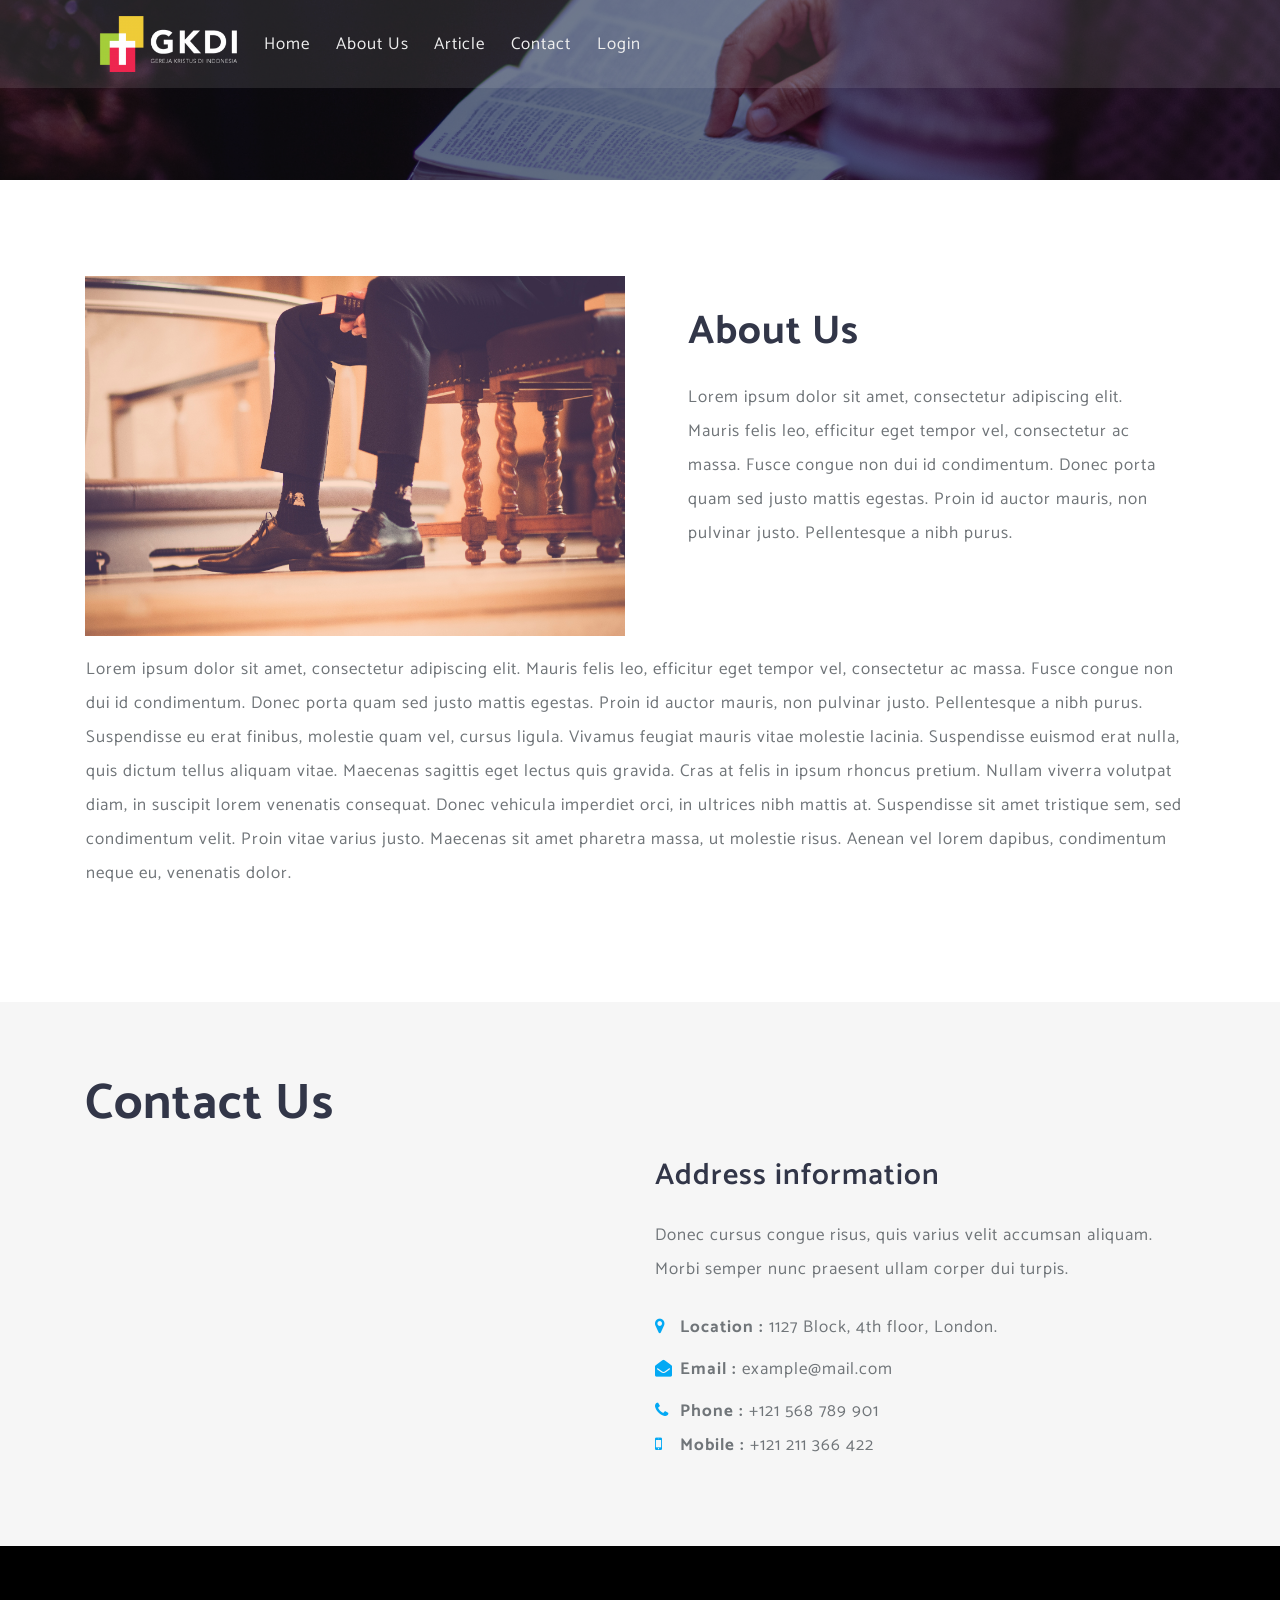
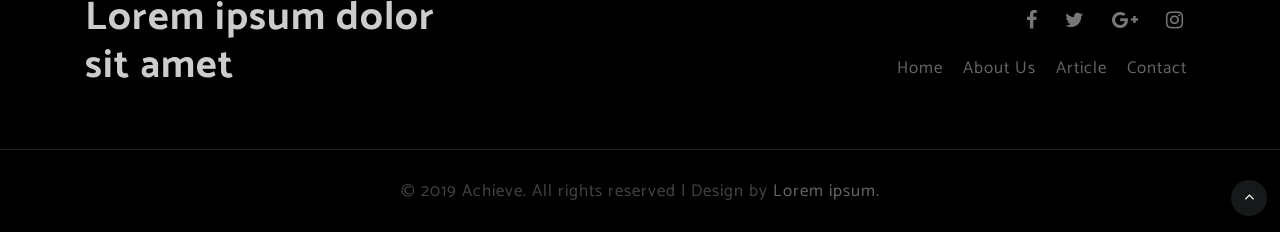
<file: about.html>
<!--
author: W3layouts
author URL: http://w3layouts.com
License: Creative Commons Attribution 3.0 Unported
License URL: http://creativecommons.org/licenses/by/3.0/
-->
<!DOCTYPE html>
<html lang="en">
<head>
<title>Achieve a Flat Bootstrap Responsive Web Template | Home :: w3layouts</title>
<meta name="viewport" content="width=device-width, initial-scale=1">
<meta charset="utf-8">
<meta name="keywords" content="Achieve Responsive web template, Bootstrap Web Templates, Flat Web Templates, Android Compatible web template, 
Smartphone Compatible web template, free webdesigns for Nokia, Samsung, LG, SonyEricsson, Motorola web design" />

    <script>
        addEventListener("load", function () {
            setTimeout(hideURLbar, 0);
        }, false);

        function hideURLbar() {
            window.scrollTo(0, 1);
        }
    </script>
	
	<!-- css files -->
    <link href="css/bootstrap.css" rel='stylesheet' type='text/css' /><!-- bootstrap css -->
    <link href="css/style.css" rel='stylesheet' type='text/css' /><!-- custom css -->
    <link href="css/font-awesome.min.css" rel="stylesheet"><!-- fontawesome css -->
	<!-- //css files -->
	
	<!-- google fonts -->
	<link href="//fonts.googleapis.com/css?family=Catamaran:100,200,300,400,500,600,700,800,900" rel="stylesheet">
	<!-- //google fonts -->
	
</head>
<body>

<!-- header -->
<header>
	<div class="container">
		<div class="header d-lg-flex">
			<div class="header-agile d-flex">
				<h1 class="mr-lg-0 mr-4">
					<a class="navbar-brand logo" href="index.html">
						<img src="images/gkdi.png">
					</a>
				</h1>
			</div>
			<div class="nav_w3ls mt-lg-3">
				<nav>
					<label for="drop" class="toggle mt-lg-0 mt-1"><span class="fa fa-bars" aria-hidden="true"></span></label>
					<input type="checkbox" id="drop" />
						<ul class="menu">
							<li class="active"><a href="index.html">Home</a></li>
							<li class=""><a href="#about">About Us</a></li>
							<li class=""><a href="article.html">Article</a></li>
							<li class=""><a href="#contact">Contact</a></li>
							<li class=""><a href="#login">Login</a></li>
						</ul>
				</nav>
			</div>
		</div>
	</div>
</header>
<!-- //header -->

<!-- banner -->
<section class="banner w3pvt-banner" id="home" style="min-height: 180px;">
</section>
<!-- //banner -->

<!-- about-->
<section class="wthree-row py-5" id="about">
	<div class="container py-lg-5">
		<div class="row about-main">
			<div class="col-lg-6 about-right">
				<img src="images/about.jpg" class="img-fluid" alt="" />
			</div>
			<div class="col-lg-6 about-text-grid text-left">
				<div class="title-desc">
					<h3 class="main-title-w3pvt text-capitalize">About Us</h3>
				</div>
				<p class="my-sm-4 mt-2 mb-4">Lorem ipsum dolor sit amet, consectetur adipiscing elit. Mauris felis leo, efficitur eget tempor vel, consectetur ac massa. Fusce congue non dui id condimentum. Donec porta quam sed justo mattis egestas. Proin id auctor mauris, non pulvinar justo. Pellentesque a nibh purus. </p><br>
			</div>
		</div>
		<div class="row about-main">
			<div class="text-left" style="padding: 1em 1em;">
				<p>Lorem ipsum dolor sit amet, consectetur adipiscing elit. Mauris felis leo, efficitur eget tempor vel, consectetur ac massa. Fusce congue non dui id condimentum. Donec porta quam sed justo mattis egestas. Proin id auctor mauris, non pulvinar justo. Pellentesque a nibh purus. Suspendisse eu erat finibus, molestie quam vel, cursus ligula. Vivamus feugiat mauris vitae molestie lacinia. Suspendisse euismod erat nulla, quis dictum tellus aliquam vitae. Maecenas sagittis eget lectus quis gravida. Cras at felis in ipsum rhoncus pretium. Nullam viverra volutpat diam, in suscipit lorem venenatis consequat. Donec vehicula imperdiet orci, in ultrices nibh mattis at. Suspendisse sit amet tristique sem, sed condimentum velit. Proin vitae varius justo. Maecenas sit amet pharetra massa, ut molestie risus. Aenean vel lorem dapibus, condimentum neque eu, venenatis dolor.</p>
			</div>
		</div>
	</div>
</section>
<!-- //about -->
<!-- contact -->
<section class="contact py-5" id="contact">
	<div class="container py-sm-4">
		<h3 class="heading mb-4">Contact Us</h3>
		<div class="row contact-top">
			<div class="col-lg col-md-6 contact-grid-wthree">
				<div class="contact_grid_right">
					<div class="contact_left_grid">
						<div class="con-left">
							<div class="mapouter"><div class="gmap_canvas"><iframe width="100%" height="316" id="gmap_canvas" src="https://maps.google.com/maps?q=kemenag%20palembang&t=&z=13&ie=UTF8&iwloc=&output=embed" frameborder="0" scrolling="no" marginheight="0" marginwidth="0"></iframe><a href="https://www.embedgooglemap.net/blog/nordvpn-coupon-code/"></a></div><style>.mapouter{position:relative;text-align:right;height:316px;width:100%;}.gmap_canvas {overflow:hidden;background:none!important;height:316px;width:100%;}</style></div>
						</div>
					</div>
				</div>
			</div>
			<div class="col-lg-6 col-md-6 contact-grid-wthree foot-top mt-md-0 mt-5">
				<h3 class="contact-title mb-sm-4 mb-2">Address information</h3>
				<div class="contact-info">
					<p class="mb-4">Donec cursus congue risus, quis varius velit accumsan aliquam. Morbi semper nunc praesent ullam corper dui turpis.</p>
					<div class="contact-style-w3ls">
						<p><span class="fa fa-map-marker"></span><strong>Location :</strong> 1127 Block, 4th floor, London.</p>
					</div>
					<div class="contact-style-w3ls my-2">
						<p><span class="fa fa-envelope-open"></span><strong>Email :</strong> <a href="mailto:example@mail.com">example@mail.com</a></p>
					</div>
					<div class="contact-style-w3ls">
						<p><span class="fa fa-phone"></span><strong>Phone :</strong> +121 568 789 901</p>
						<p><span class="fa fa-mobile"></span><strong>Mobile :</strong> +121 211 366 422</p>
					</div>
				</div>
			</div>
		</div>
	</div>
</section>
<!-- //contact -->

<!-- footer -->
<footer class="footerv4-w3ls py-sm-5 py-4">
	<div class="footerv4-top">
		<div class="container">
			<div class="row">
				<div class="col-md-4 footer-left">
					<h3>Lorem ipsum dolor sit amet</h3>
				</div>
				<!-- footer nav links -->
				<div class="col-md-8 footer-nav-wthree my-md-3 mt-3">
					<ul class="social-icons list-unstyled">
						<li>
							<a href="#">
								<span class="fa fa-facebook"></span>
							</a>
						</li>
						<li>
							<a href="#">
								<span class="fa fa-twitter"></span>
							</a>
						</li>
						<li>
							<a href="#">
								<span class="fa fa-google-plus"></span>
							</a>
						</li>
						<li>
							<a href="#">
								<span class="fa fa-instagram"></span>
							</a>
						</li>
					</ul>
					<ul class="footer-link mt-3">
						<li>
							<a href="index.html">Home</a>
						</li>
						<li>
							<a href="#about">About Us</a>
						</li>
						<li>
							<a href="article.html">Article</a>
						</li>
						<li>
							<a href="#contact">Contact</a>
						</li>
					</ul>
				</div>
				<!-- //footer nav links -->
			</div>
		</div>
	</div>
</footer>
<!-- //footer -->

<!-- copyright -->
<div class="copy-right text-center">
	<p>© 2019 Achieve. All rights reserved | Design by
		<a href="#"> Lorem ipsum.</a>
	</p>
</div>
<!-- //copyright -->

<!-- move top -->
<div class="move-top text-right">
	<a href="#home" class="move-top"> 
		<span class="fa fa-angle-up  mb-3" aria-hidden="true"></span>
	</a>
</div>
<!-- move top -->

</body>
</html>
</file>
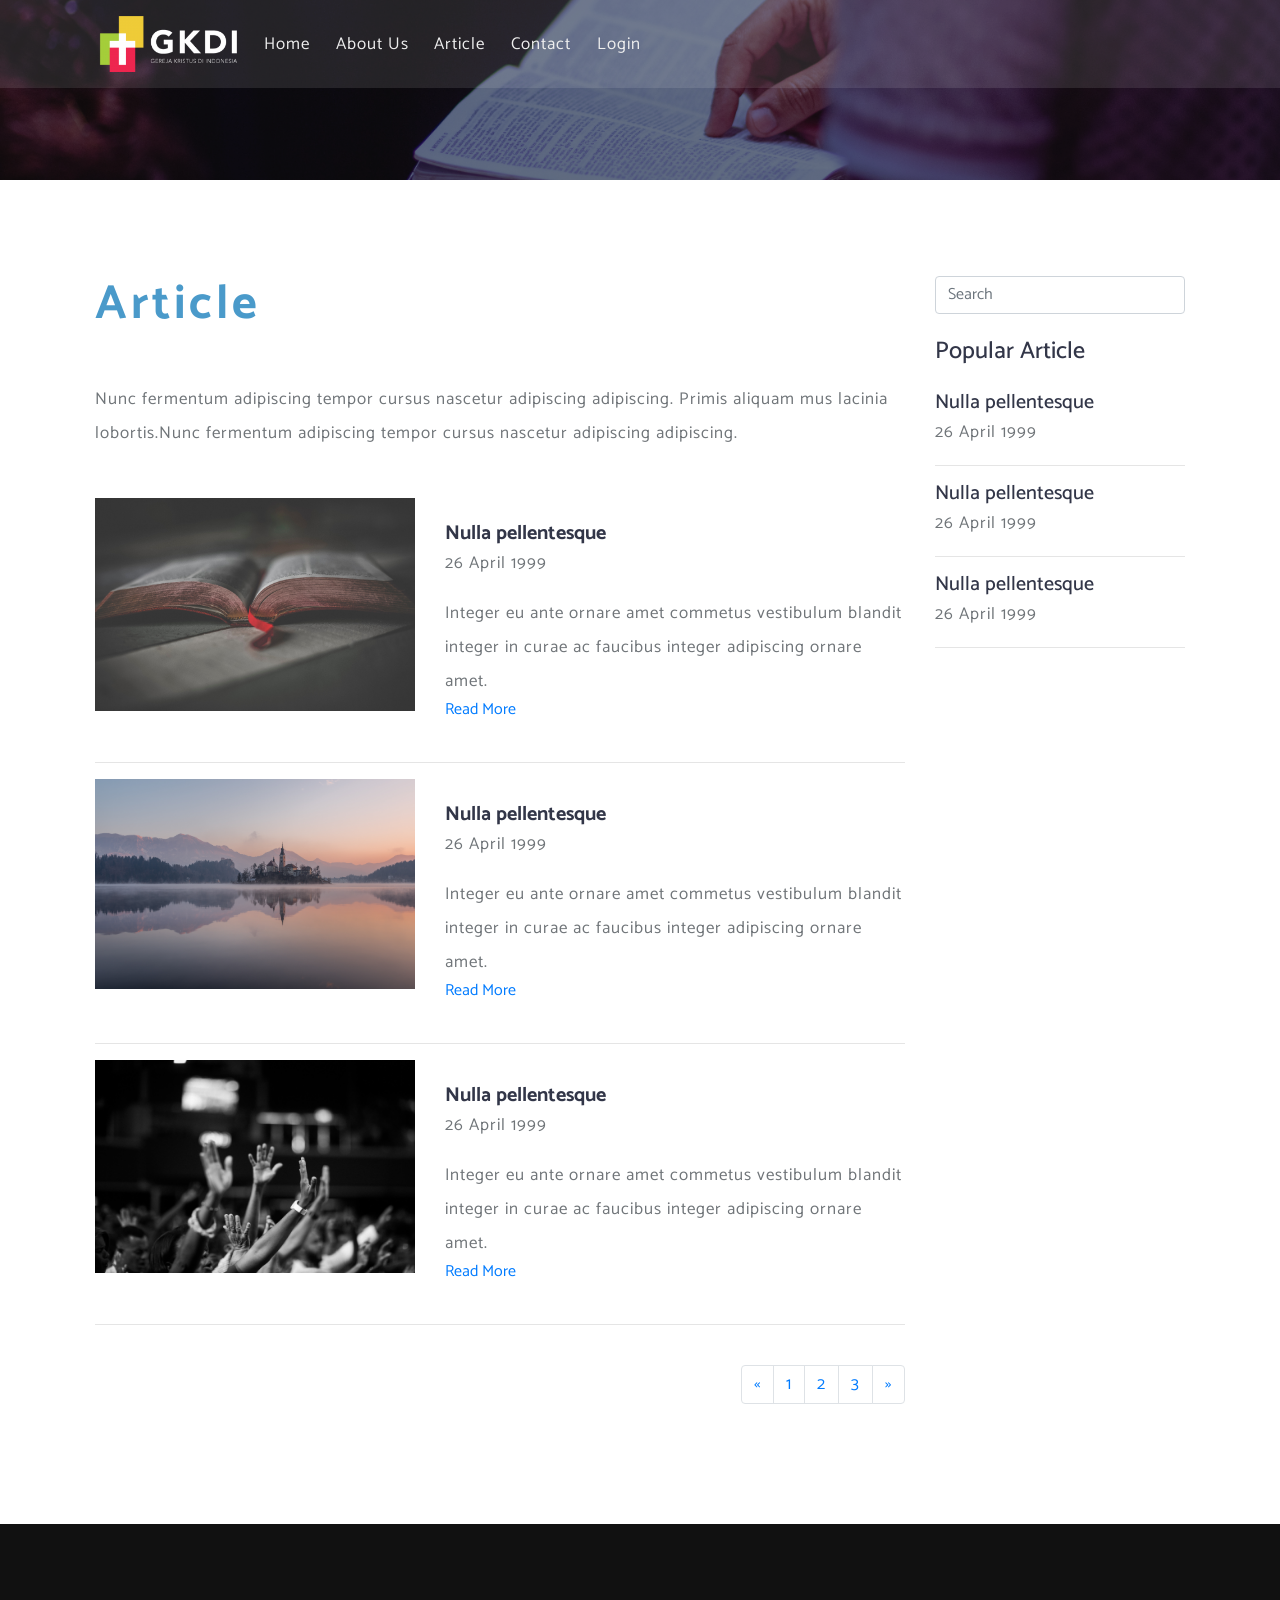
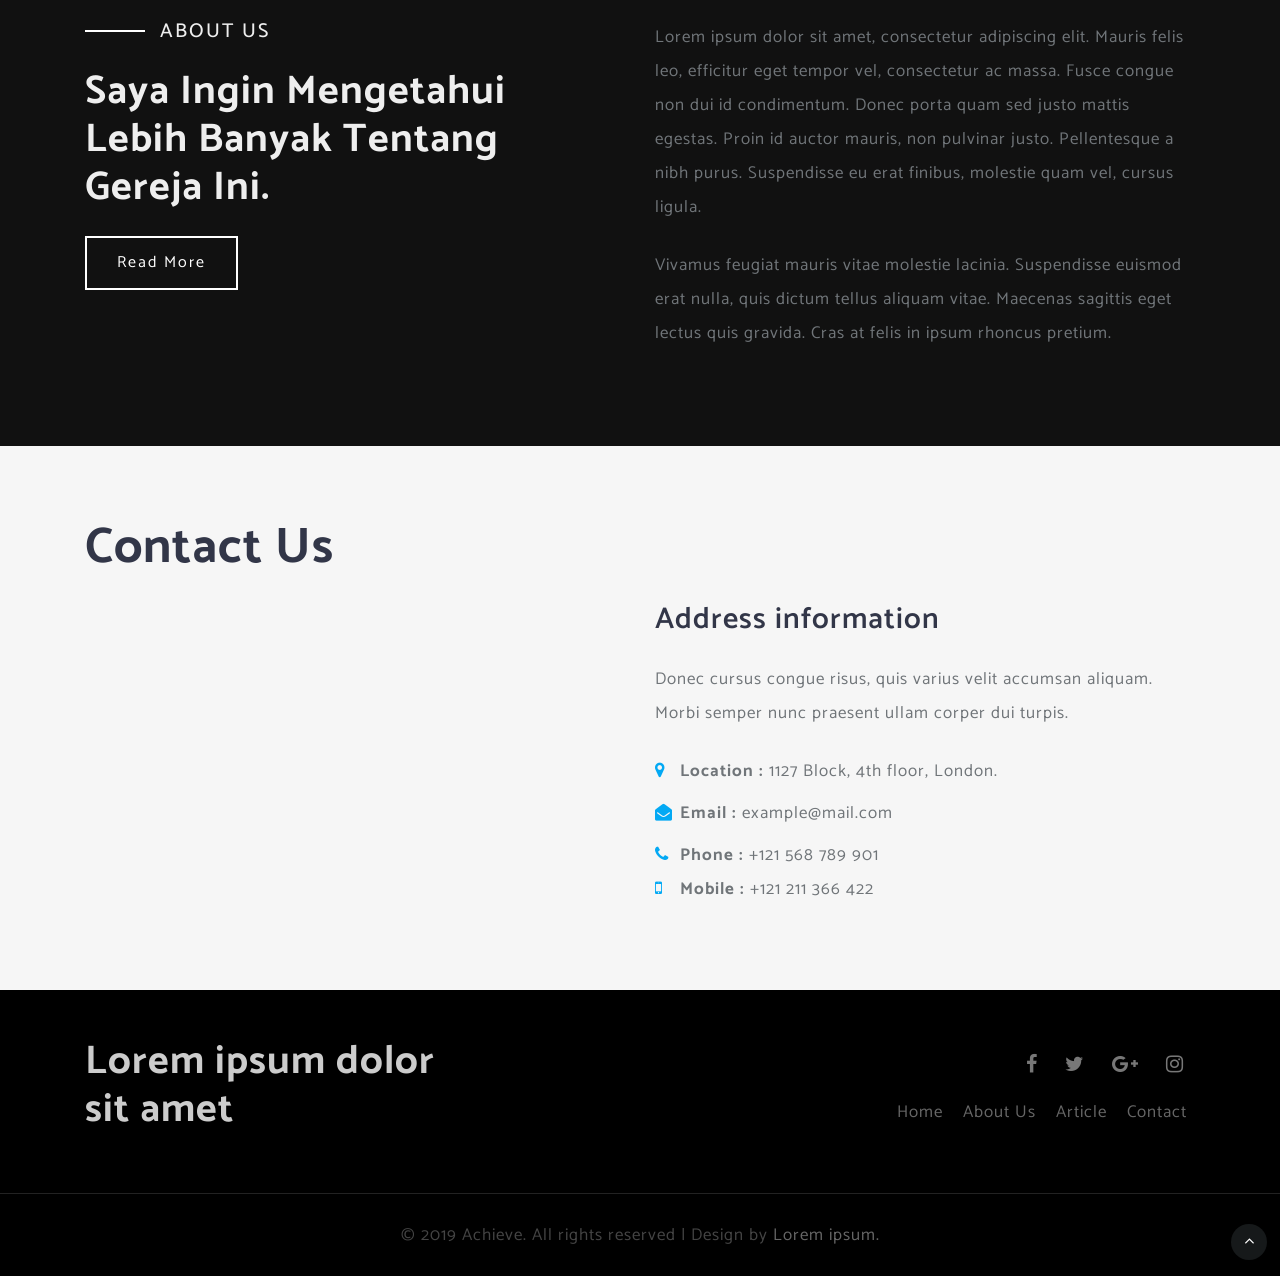
<file: article.html>
<!--
author: W3layouts
author URL: http://w3layouts.com
License: Creative Commons Attribution 3.0 Unported
License URL: http://creativecommons.org/licenses/by/3.0/
-->
<!DOCTYPE html>
<html lang="en">
<head>
<title>Achieve a Flat Bootstrap Responsive Web Template | Home :: w3layouts</title>
<meta name="viewport" content="width=device-width, initial-scale=1">
<meta charset="utf-8">
<meta name="keywords" content="Achieve Responsive web template, Bootstrap Web Templates, Flat Web Templates, Android Compatible web template, 
Smartphone Compatible web template, free webdesigns for Nokia, Samsung, LG, SonyEricsson, Motorola web design" />

    <script>
        addEventListener("load", function () {
            setTimeout(hideURLbar, 0);
        }, false);

        function hideURLbar() {
            window.scrollTo(0, 1);
        }
    </script>
	
	<!-- css files -->
    <link href="css/bootstrap.css" rel='stylesheet' type='text/css' /><!-- bootstrap css -->
    <link href="css/style.css" rel='stylesheet' type='text/css' /><!-- custom css -->
    <link href="css/articlepage.css" rel='stylesheet' type='text/css' /><!-- custom css -->
    <link href="css/font-awesome.min.css" rel="stylesheet"><!-- fontawesome css -->
	<!-- //css files -->
	
	<!-- google fonts -->
	<link href="//fonts.googleapis.com/css?family=Catamaran:100,200,300,400,500,600,700,800,900" rel="stylesheet">
	<!-- //google fonts -->
	
</head>
<body>

<!-- header -->
<header>
	<div class="container">
		<div class="header d-lg-flex">
			<div class="header-agile d-flex">
				<h1 class="mr-lg-0 mr-4">
					<a class="navbar-brand logo" href="index.html">
						<img src="images/gkdi.png">
					</a>
				</h1>
			</div>
			<div class="nav_w3ls mt-lg-3">
				<nav>
					<label for="drop" class="toggle mt-lg-0 mt-1"><span class="fa fa-bars" aria-hidden="true"></span></label>
					<input type="checkbox" id="drop" />
						<ul class="menu">
							<li class="active"><a href="index.html">Home</a></li>
							<li class=""><a href="about.html">About Us</a></li>
							<li class=""><a href="#article">Article</a></li>
							<li class=""><a href="#contact">Contact</a></li>
							<li class=""><a href="#login">Login</a></li>
						</ul>
				</nav>
			</div>
		</div>
	</div>
</header>
<!-- //header -->

<!-- banner -->
<section class="banner w3pvt-banner" id="home" style="min-height: 180px;">
</section>
<!-- //banner -->

<!-- about-->
<section class="wthree-row py-5 slide-wrapper" id="article">
	<div class="container py-lg-5">
		<div class="row about-main">
				<div class="col-sm-9">
					<h2 class="w3_head mb-4">Article</h2>
					<p class="iner mt-md-5 text-left"> Nunc fermentum adipiscing tempor cursus nascetur adipiscing adipiscing. Primis aliquam mus lacinia lobortis.Nunc fermentum adipiscing tempor cursus nascetur adipiscing adipiscing. </p>
							<div class="row news-grids-left mt-5">
								<div class="col-lg-5">
									<img src="images/g1.jpg" alt="news image" class="img-fluid">
								</div>
								<div class="col-lg-7">
									<br>
									<h5 style="font-weight: bold;">Nulla pellentesque</h5>
									<p>26 April 1999</p>
									<p class="mt-3">Integer eu ante ornare amet commetus vestibulum blandit integer in curae ac faucibus integer adipiscing ornare amet.</p>
									<a href="articlepage.html">Read More</a>
								</div>
							</div>
							<br><hr>
							<div class="row news-grids-middle">
								<div class="col-lg-5">
									<img src="images/g2.jpg" alt="news image" class="img-fluid">
								</div>
								<div class="col-lg-7">
									<br>
									<h5 style="font-weight: bold;">Nulla pellentesque</h5>
									<p>26 April 1999</p>
									<p class="mt-3">Integer eu ante ornare amet commetus vestibulum blandit integer in curae ac faucibus integer adipiscing ornare amet.</p>
									<a href="articlepage.html">Read More</a>
								</div>
							</div>
							<br><hr>
							<div class="row news-grids-right">
								<div class="col-lg-5">
									<img src="images/g3.jpg" alt="news image" class="img-fluid">
								</div>
								<div class="col-lg-7">
									<br>
									<h5 style="font-weight: bold;">Nulla pellentesque</h5>
									<p>26 April 1999</p>
									<p class="mt-3">Integer eu ante ornare amet commetus vestibulum blandit integer in curae ac faucibus integer adipiscing ornare amet.</p>
									<a href="articlepage.html">Read More</a>
								</div>
							</div>	
							<br><hr>
					<!-- //news -->
					<br>
					<nav>
						<ul class="pagination">
						    <li class="page-item">
						      <a class="page-link" href="#" aria-label="Previous">
						        <span aria-hidden="true">&laquo;</span>
						        <span class="sr-only">Previous</span>
						      </a>
						    </li>
						    <li class="page-item"><a class="page-link" href="#">1</a></li>
						    <li class="page-item"><a class="page-link" href="#">2</a></li>
						    <li class="page-item"><a class="page-link" href="#">3</a></li>
						    <li class="page-item">
						      <a class="page-link" href="#" aria-label="Next">
						        <span aria-hidden="true">&raquo;</span>
						        <span class="sr-only">Next</span>
						      </a>
						    </li>
					  	</ul>
					</nav>
					<br>
				</div>
				<div class="col-sm-3">
						<div class="active-cyan-4 mb-4">
						  <input class="form-control" type="text" placeholder="Search" aria-label="Search">
						</div>
						<h4 class="w3_head mb-4 text-left">Popular Article</h4>
						<div>
							<div >
								<div>
									<a href="articlepage.html">
									<h5>Nulla pellentesque</h5>
									<p>26 April 1999</p>
									<hr>
									</a>
								</div>
								<div>
									<a href="articlepage.html">
									<h5>Nulla pellentesque</h5>
									<p>26 April 1999</p>
									<hr>
									</a>
								</div>
								<div>
									<a href="articlepage.html">
									<h5>Nulla pellentesque</h5>
									<p>26 April 1999</p>
									<hr>
									</a>
								</div>
							</div>
						</div>
					<!-- //news -->
				</div>
		</div>
	</div>
</section>
<!-- //about -->

<!-- about-->
<section class="section-middle py-5" id="bottom">
	<div class="container py-lg-5">
		<div class="row about-main">
			<div class="col-lg-6 about-text-grid1 text-left">
				<div class="title-desc">
					<h4><span></span>About Us</h4>
					<h3 class="main-title-w3pvt text-capitalize my-4"> Saya ingin mengetahui lebih banyak tentang gereja ini.</h3>
				</div>
				<a href="about.html">Read More</a>
			</div>
			<div class="col-lg-6 about-right mt-lg-0 mt-4">
				<p class="">Lorem ipsum dolor sit amet, consectetur adipiscing elit. Mauris felis leo, efficitur eget tempor vel, consectetur ac massa. Fusce congue non dui id condimentum. Donec porta quam sed justo mattis egestas. Proin id auctor mauris, non pulvinar justo. Pellentesque a nibh purus. Suspendisse eu erat finibus, molestie quam vel, cursus ligula.</p>
				<p class="mt-4">Vivamus feugiat mauris vitae molestie lacinia. Suspendisse euismod erat nulla, quis dictum tellus aliquam vitae. Maecenas sagittis eget lectus quis gravida. Cras at felis in ipsum rhoncus pretium. </p>
			</div>
		</div>
	</div>
</section>
<!-- //about -->
<!-- contact -->
<section class="contact py-5" id="contact">
	<div class="container py-sm-4">
		<h3 class="heading mb-4">Contact Us</h3>
		<div class="row contact-top">
			<div class="col-lg col-md-6 contact-grid-wthree">
				<div class="contact_grid_right">
					<div class="contact_left_grid">
						<div class="con-left">
							<div class="mapouter"><div class="gmap_canvas"><iframe width="100%" height="316" id="gmap_canvas" src="https://maps.google.com/maps?q=kemenag%20palembang&t=&z=13&ie=UTF8&iwloc=&output=embed" frameborder="0" scrolling="no" marginheight="0" marginwidth="0"></iframe><a href="https://www.embedgooglemap.net/blog/nordvpn-coupon-code/"></a></div><style>.mapouter{position:relative;text-align:right;height:316px;width:100%;}.gmap_canvas {overflow:hidden;background:none!important;height:316px;width:100%;}</style></div>
						</div>
					</div>
				</div>
			</div>
			<div class="col-lg-6 col-md-6 contact-grid-wthree foot-top mt-md-0 mt-5">
				<h3 class="contact-title mb-sm-4 mb-2">Address information</h3>
				<div class="contact-info">
					<p class="mb-4">Donec cursus congue risus, quis varius velit accumsan aliquam. Morbi semper nunc praesent ullam corper dui turpis.</p>
					<div class="contact-style-w3ls">
						<p><span class="fa fa-map-marker"></span><strong>Location :</strong> 1127 Block, 4th floor, London.</p>
					</div>
					<div class="contact-style-w3ls my-2">
						<p><span class="fa fa-envelope-open"></span><strong>Email :</strong> <a href="mailto:example@mail.com">example@mail.com</a></p>
					</div>
					<div class="contact-style-w3ls">
						<p><span class="fa fa-phone"></span><strong>Phone :</strong> +121 568 789 901</p>
						<p><span class="fa fa-mobile"></span><strong>Mobile :</strong> +121 211 366 422</p>
					</div>
				</div>
			</div>
		</div>
	</div>
</section>
<!-- //contact -->

<!-- footer -->
<footer class="footerv4-w3ls py-sm-5 py-4">
	<div class="footerv4-top">
		<div class="container">
			<div class="row">
				<div class="col-md-4 footer-left">
					<h3>Lorem ipsum dolor sit amet</h3>
				</div>
				<!-- footer nav links -->
				<div class="col-md-8 footer-nav-wthree my-md-3 mt-3">
					<ul class="social-icons list-unstyled">
						<li>
							<a href="#">
								<span class="fa fa-facebook"></span>
							</a>
						</li>
						<li>
							<a href="#">
								<span class="fa fa-twitter"></span>
							</a>
						</li>
						<li>
							<a href="#">
								<span class="fa fa-google-plus"></span>
							</a>
						</li>
						<li>
							<a href="#">
								<span class="fa fa-instagram"></span>
							</a>
						</li>
					</ul>
					<ul class="footer-link mt-3">
						<li>
							<a href="index.html">Home</a>
						</li>
						<li>
							<a href="about.html">About Us</a>
						</li>
						<li>
							<a href="#article">Article</a>
						</li>
						<li>
							<a href="#contact">Contact</a>
						</li>
					</ul>
				</div>
				<!-- //footer nav links -->
			</div>
		</div>
	</div>
</footer>
<!-- //footer -->

<!-- copyright -->
<div class="copy-right text-center">
	<p>© 2019 Achieve. All rights reserved | Design by
		<a href="#"> Lorem ipsum.</a>
	</p>
</div>
<!-- //copyright -->

<!-- move top -->
<div class="move-top text-right">
	<a href="#home" class="move-top"> 
		<span class="fa fa-angle-up  mb-3" aria-hidden="true"></span>
	</a>
</div>
<!-- move top -->

</body>
</html>
</file>
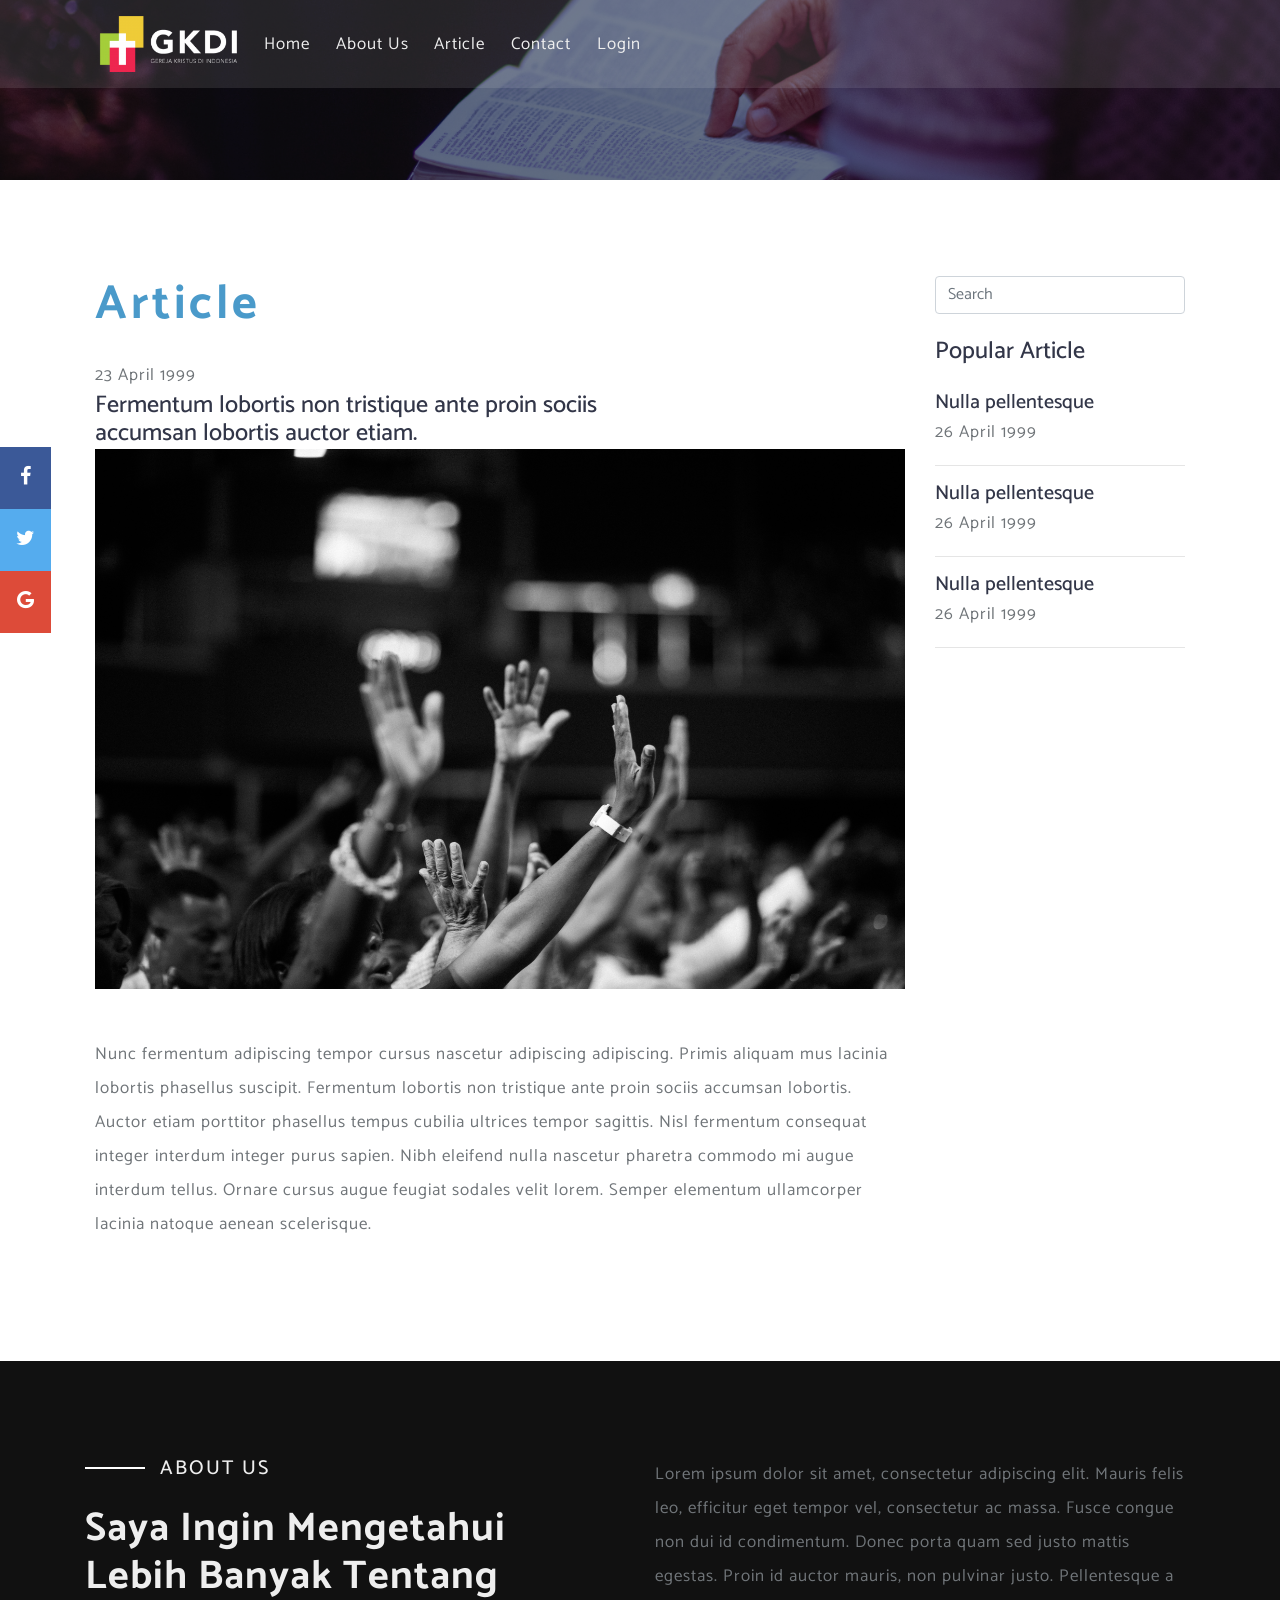
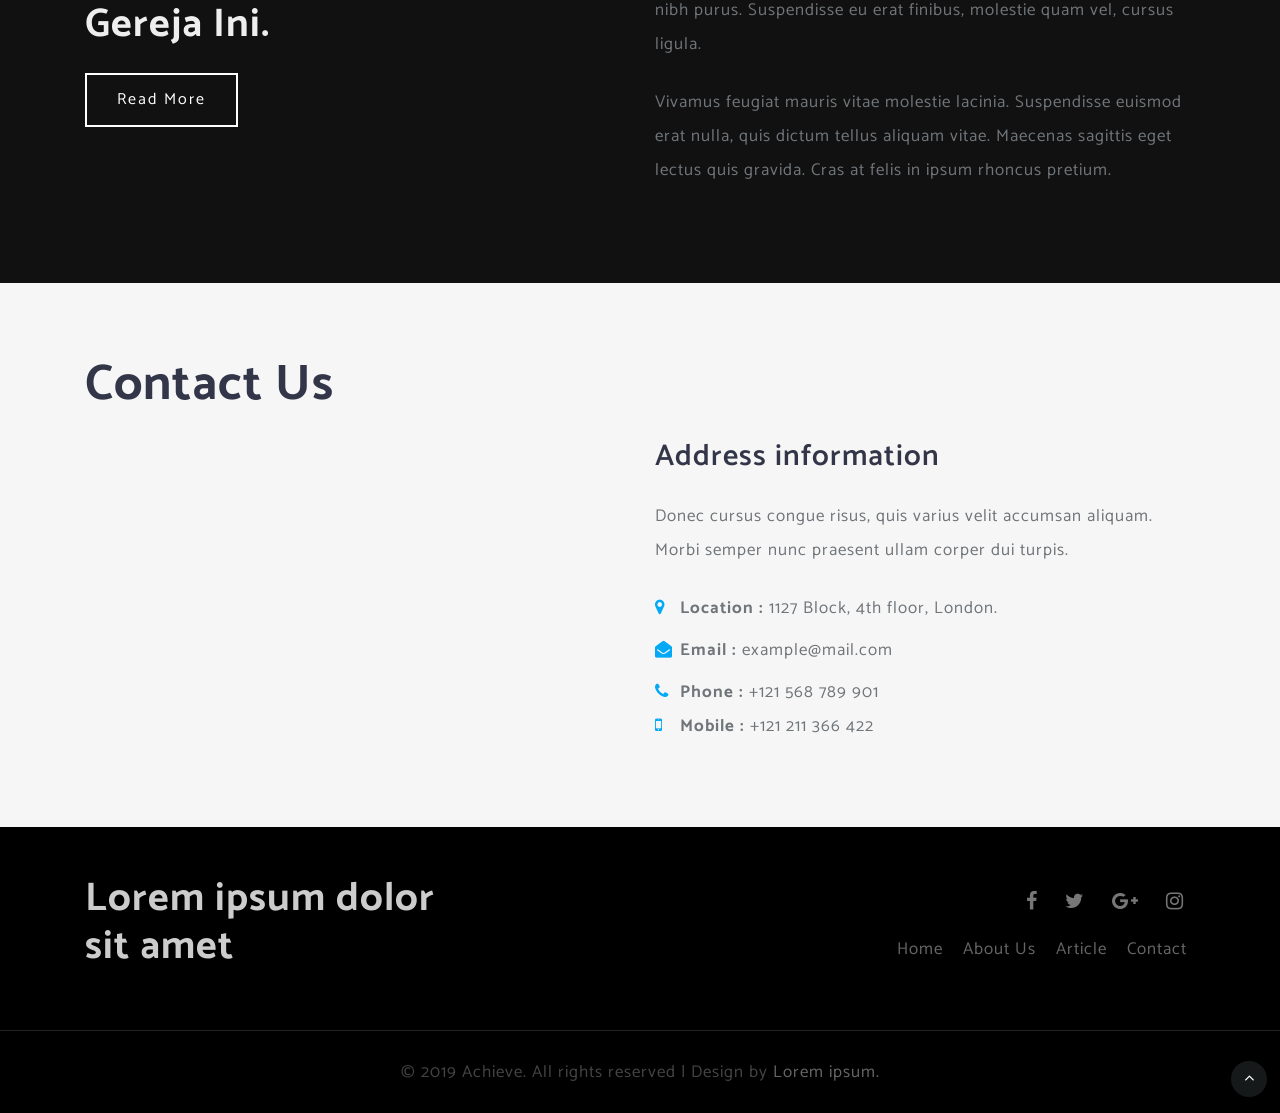
<file: articlepage.html>
<!--
author: W3layouts
author URL: http://w3layouts.com
License: Creative Commons Attribution 3.0 Unported
License URL: http://creativecommons.org/licenses/by/3.0/
-->
<!DOCTYPE html>
<html lang="en">
<head>
<title>Achieve a Flat Bootstrap Responsive Web Template | Home :: w3layouts</title>
<meta name="viewport" content="width=device-width, initial-scale=1">
<meta charset="utf-8">
<meta name="keywords" content="Achieve Responsive web template, Bootstrap Web Templates, Flat Web Templates, Android Compatible web template, 
Smartphone Compatible web template, free webdesigns for Nokia, Samsung, LG, SonyEricsson, Motorola web design" />

    <script>
        addEventListener("load", function () {
            setTimeout(hideURLbar, 0);
        }, false);

        function hideURLbar() {
            window.scrollTo(0, 1);
        }
    </script>
	
	<!-- css files -->
    <link href="css/bootstrap.css" rel='stylesheet' type='text/css' /><!-- bootstrap css -->
    <link href="css/style.css" rel='stylesheet' type='text/css' /><!-- custom css -->
    <link href="css/articlepage.css" rel='stylesheet' type='text/css' /><!-- custom css -->
    <link href="css/font-awesome.min.css" rel="stylesheet"><!-- fontawesome css -->
	<!-- //css files -->
	
	<!-- google fonts -->
	<link href="//fonts.googleapis.com/css?family=Catamaran:100,200,300,400,500,600,700,800,900" rel="stylesheet">
	<!-- //google fonts -->
	
</head>
<body>

<!-- header -->
<header>
	<div class="container">
		<div class="header d-lg-flex">
			<div class="header-agile d-flex">
				<h1 class="mr-lg-0 mr-4">
					<a class="navbar-brand logo" href="index.html">
						<img src="images/gkdi.png">
					</a>
				</h1>
			</div>
			<div class="nav_w3ls mt-lg-3">
				<nav>
					<label for="drop" class="toggle mt-lg-0 mt-1"><span class="fa fa-bars" aria-hidden="true"></span></label>
					<input type="checkbox" id="drop" />
						<ul class="menu">
							<li class="active"><a href="index.html">Home</a></li>
							<li class=""><a href="about.html">About Us</a></li>
							<li class=""><a href="article.html">Article</a></li>
							<li class=""><a href="#contact">Contact</a></li>
							<li class=""><a href="#login">Login</a></li>
						</ul>
				</nav>
			</div>
		</div>
	</div>
</header>
<!-- //header -->
<div class="icon-bar">
	<a href="#" class="facebook"><i class="fa fa-facebook"></i></a> 
	<a href="#" class="twitter"><i class="fa fa-twitter"></i></a> 
	<a href="#" class="google"><i class="fa fa-google"></i></a> 
</div>
<!-- banner -->
<section class="banner w3pvt-banner" id="home" style="min-height: 180px;">
</section>
<!-- //banner -->
<!-- about-->
<section class="wthree-row py-5 slide-wrapper" id="article">
	<div class="container py-lg-5">
		<div class="row about-main">
				<div class="col-sm-9">
						<h2 class="w3_head mb-4">Article</h2>
						<p>23 April 1999</p>
						<h4 class="main_hd"> Fermentum lobortis non tristique ante proin sociis <br>accumsan lobortis auctor etiam.</h4>
						<img src="images/g3.jpg" alt="news image" class="img-fluid">
						<p class="iner mt-md-5"> Nunc fermentum adipiscing tempor cursus nascetur adipiscing adipiscing. Primis aliquam mus lacinia lobortis phasellus suscipit. Fermentum lobortis non tristique ante proin sociis accumsan lobortis. Auctor etiam porttitor phasellus tempus cubilia ultrices tempor sagittis. Nisl fermentum consequat integer interdum integer purus sapien. Nibh eleifend nulla nascetur pharetra commodo mi augue interdum tellus. Ornare cursus augue feugiat sodales velit lorem. Semper elementum ullamcorper lacinia natoque aenean scelerisque.</p>
						<br>
					</div>
					<div class="col-sm-3">
						<div class="active-cyan-4 mb-4">
						  <input class="form-control" type="text" placeholder="Search" aria-label="Search">
						</div>
						<h4 class="w3_head mb-4 text-left">Popular Article</h4>
						<div>
							<div >
								<div>
									<a href="articlepage.html">
									<h5>Nulla pellentesque</h5>
									<p>26 April 1999</p>
									<hr>
									</a>
								</div>
								<div>
									<a href="articlepage.html">
									<h5>Nulla pellentesque</h5>
									<p>26 April 1999</p>
									<hr>
									</a>
								</div>
								<div>
									<a href="articlepage.html">
									<h5>Nulla pellentesque</h5>
									<p>26 April 1999</p>
									<hr>
									</a>
								</div>
							</div>
						</div>
					<!-- //news -->
				</div>
		</div>
	</div>
</section>
<!-- //about -->

<!-- about-->
<section class="section-middle py-5" id="bottom">
	<div class="container py-lg-5">
		<div class="row about-main">
			<div class="col-lg-6 about-text-grid1 text-left">
				<div class="title-desc">
					<h4><span></span>About Us</h4>
					<h3 class="main-title-w3pvt text-capitalize my-4"> Saya ingin mengetahui lebih banyak tentang gereja ini.</h3>
				</div>
				<a href="about.html">Read More</a>
			</div>
			<div class="col-lg-6 about-right mt-lg-0 mt-4">
				<p class="">Lorem ipsum dolor sit amet, consectetur adipiscing elit. Mauris felis leo, efficitur eget tempor vel, consectetur ac massa. Fusce congue non dui id condimentum. Donec porta quam sed justo mattis egestas. Proin id auctor mauris, non pulvinar justo. Pellentesque a nibh purus. Suspendisse eu erat finibus, molestie quam vel, cursus ligula.</p>
				<p class="mt-4">Vivamus feugiat mauris vitae molestie lacinia. Suspendisse euismod erat nulla, quis dictum tellus aliquam vitae. Maecenas sagittis eget lectus quis gravida. Cras at felis in ipsum rhoncus pretium. </p>
			</div>
		</div>
	</div>
</section>
<!-- //about -->
<!-- contact -->
<section class="contact py-5" id="contact">
	<div class="container py-sm-4">
		<h3 class="heading mb-4">Contact Us</h3>
		<div class="row contact-top">
			<div class="col-lg col-md-6 contact-grid-wthree">
				<div class="contact_grid_right">
					<div class="contact_left_grid">
						<div class="con-left">
							<div class="mapouter"><div class="gmap_canvas"><iframe width="100%" height="316" id="gmap_canvas" src="https://maps.google.com/maps?q=kemenag%20palembang&t=&z=13&ie=UTF8&iwloc=&output=embed" frameborder="0" scrolling="no" marginheight="0" marginwidth="0"></iframe><a href="https://www.embedgooglemap.net/blog/nordvpn-coupon-code/"></a></div><style>.mapouter{position:relative;text-align:right;height:316px;width:100%;}.gmap_canvas {overflow:hidden;background:none!important;height:316px;width:100%;}</style></div>
						</div>
					</div>
				</div>
			</div>
			<div class="col-lg-6 col-md-6 contact-grid-wthree foot-top mt-md-0 mt-5">
				<h3 class="contact-title mb-sm-4 mb-2">Address information</h3>
				<div class="contact-info">
					<p class="mb-4">Donec cursus congue risus, quis varius velit accumsan aliquam. Morbi semper nunc praesent ullam corper dui turpis.</p>
					<div class="contact-style-w3ls">
						<p><span class="fa fa-map-marker"></span><strong>Location :</strong> 1127 Block, 4th floor, London.</p>
					</div>
					<div class="contact-style-w3ls my-2">
						<p><span class="fa fa-envelope-open"></span><strong>Email :</strong> <a href="mailto:example@mail.com">example@mail.com</a></p>
					</div>
					<div class="contact-style-w3ls">
						<p><span class="fa fa-phone"></span><strong>Phone :</strong> +121 568 789 901</p>
						<p><span class="fa fa-mobile"></span><strong>Mobile :</strong> +121 211 366 422</p>
					</div>
				</div>
			</div>
		</div>
	</div>
</section>
<!-- //contact -->

<!-- footer -->
<footer class="footerv4-w3ls py-sm-5 py-4">
	<div class="footerv4-top">
		<div class="container">
			<div class="row">
				<div class="col-md-4 footer-left">
					<h3>Lorem ipsum dolor sit amet</h3>
				</div>
				<!-- footer nav links -->
				<div class="col-md-8 footer-nav-wthree my-md-3 mt-3">
					<ul class="social-icons list-unstyled">
						<li>
							<a href="#">
								<span class="fa fa-facebook"></span>
							</a>
						</li>
						<li>
							<a href="#">
								<span class="fa fa-twitter"></span>
							</a>
						</li>
						<li>
							<a href="#">
								<span class="fa fa-google-plus"></span>
							</a>
						</li>
						<li>
							<a href="#">
								<span class="fa fa-instagram"></span>
							</a>
						</li>
					</ul>
					<ul class="footer-link mt-3">
						<li>
							<a href="index.html">Home</a>
						</li>
						<li>
							<a href="about.html">About Us</a>
						</li>
						<li>
							<a href="article.html">Article</a>
						</li>
						<li>
							<a href="#contact">Contact</a>
						</li>
					</ul>
				</div>
				<!-- //footer nav links -->
			</div>
		</div>
	</div>
</footer>
<!-- //footer -->

<!-- copyright -->
<div class="copy-right text-center">
	<p>© 2019 Achieve. All rights reserved | Design by
		<a href="#"> Lorem ipsum.</a>
	</p>
</div>
<!-- //copyright -->

<!-- move top -->
<div class="move-top text-right">
	<a href="#home" class="move-top"> 
		<span class="fa fa-angle-up  mb-3" aria-hidden="true"></span>
	</a>
</div>
<!-- move top -->

</body>
</html>
</file>
<file: css/style.css>
/*--
Author: W3layouts
Author URL: http://w3layouts.com
License: Creative Commons Attribution 3.0 Unported
License URL: http://creativecommons.org/licenses/by/3.0/
--*/
html,
body {
    margin: 0;
    font-size: 100%;
    background: #fff;
	font-family: 'Catamaran', sans-serif;
}

html {
  scroll-behavior: smooth;
}
body a {
    text-decoration: none;
    transition: 0.5s all;
    -webkit-transition: 0.5s all;
    -moz-transition: 0.5s all;
    -o-transition: 0.5s all;
    -ms-transition: 0.5s all;
	font-family: 'Catamaran', sans-serif;
}

body img {
    max-width: 100%;
}

a:hover {
    text-decoration: none;
}

input[type="button"],
input[type="submit"],
input[type="text"],
input[type="email"],
input[type="search"] {
    transition: 0.5s all;
    -webkit-transition: 0.5s all;
    -moz-transition: 0.5s all;
    -o-transition: 0.5s all;
    -ms-transition: 0.5s all;
}

h1,
h2,
h3,
h4,
h5,
h6 {
    margin: 0;
	color: #323648;
}
li {
    list-style-type: none;
}
p {
    margin: 0;
    font-size: 17px;
    line-height: 2em;
    letter-spacing: 1px;
    color: #707579;
}

ul {
    margin: 0;
    padding: 0;
}

/*-- header --*/

a.navbar-brand {
    font-size: .75em;
    color: #fff;
    padding: 0;
    font-weight: 600;
    margin: 0;
    letter-spacing: 1px;
    text-shadow: 0 1px 2px rgba(0, 0, 0, 0.37);
    position: relative;
}
.header-agile {
    width: 15%;
}
/*-- //header --*/

/* header */
/* CSS Document */
header {
    position: absolute;
    z-index: 9;
    width: 100%;
    padding: 1rem 0;
    background: rgba(255, 255, 255, 0.1);
}

.toggle,
[id^=drop] {
	display: none;
}

/* Giving a background-color to the nav container. */
nav { 
	margin:0;
	padding: 0;
}


/* Since we'll have the "ul li" "float:left"
 * we need to add a clear after the container. */

nav:after {
	content:"";
	display:table;
	clear:both;
}

/* Removing padding, margin and "list-style" from the "ul",
 * and adding "position:reltive" */
nav ul {
	float: right;
	padding:0;
	margin:0;
	list-style: none;
	position: relative;
	}
	
/* Positioning the navigation items inline */
nav ul li {
	margin: 0px;
	display:inline-block;
	float: left;
	}

/* Styling the links */
nav a {
    font-weight: 400;
    text-transform: capitalize;
    color: #eee;
    letter-spacing: 1px;
    font-size: 17px;
    position: relative;
    display: block;
    padding: 0rem .8rem;
}


nav ul li ul li:hover { background: #f8f9fa; }

/* Background color change on Hover */
nav a:hover { 
    color: #ddd;
    background: transparent;
}
.menu li.active  a{ 
    color: #eee;
    background: transparent;
}

/* Hide Dropdowns by Default
 * and giving it a position of absolute */
nav ul ul {
	display: none;
	position: absolute; 
	/* has to be the same number as the "line-height" of "nav a" */
	top: 25px; 
    background: #fff;
    padding: 10px;
}
ul.inner-dropdown a:hover {
	color: #333;
}
/* Display Dropdowns on Hover */
nav ul li:hover > ul {
	display:inherit;
}
	
/* Fisrt Tier Dropdown */
nav ul ul li {
	width:160px;
	float:none;
	display:list-item;
	position: relative;
}
nav ul ul li a {
    color: #333;
    padding: 5px 10px;
    display: block;
}

/* Second, Third and more Tiers	
 * We move the 2nd and 3rd etc tier dropdowns to the left
 * by the amount of the width of the first tier.
*/
nav ul ul ul li {
	position: relative;
	top:-60px;
	/* has to be the same number as the "width" of "nav ul ul li" */ 
	left:170px; 
}

	
/* Change ' +' in order to change the Dropdown symbol */
li > a:only-child:after { content: ''; }


/* Media Queries
--------------------------------------------- */

@media all and (max-width : 991px) {

	#logo {
		display: block;
		padding: 0;
		width: 100%;
		text-align: center;
		float: none;
	}

	nav {
		margin: 0;
	}
	.header-agile{
		float: left;
        width: 25%;
	}
	nav ul {
		width: 100%;
	}
	/* Hide the navigation menu by default */
	/* Also hide the  */
	.toggle + a,
	.menu {
		display: none;
	}

	/* Stylinf the toggle lable */
	.toggle {
		display: block;
		padding: 4px 18px;
		font-size: 20px;
		text-decoration:none;
		border:none;
		float: right;
		background-color: #03A9F4;
		color: #fff;
	}
	.menu .toggle {
		float: none;
		text-align: center;
		margin: auto;
		width: 25%;
		padding: 5px;
		font-weight: normal;
		font-size: 17px;
		letter-spacing: 1px;
		background: none;
		color: #333;
	}

	.toggle:hover {
		color:#333;
		background-color: #fff;
	}

	/* Display Dropdown when clicked on Parent Lable */
	[id^=drop]:checked + ul {
		display: block;
		background: #fff;
		padding: 15px 0;
		text-align: center;
	}

	/* Change menu item's width to 100% */
	nav ul li {
		display: block;
		width: 100%;
		padding: 5px 0;
	}

	nav ul ul .toggle,
	nav ul ul a {
		padding: 0 40px;
	}

	nav ul ul ul a {
		padding: 0 80px;
	}

	nav a:hover,
 	nav ul ul ul a {
		background-color: transparent;
	}
  
	nav ul li ul li .toggle,
	nav ul ul a,
  nav ul ul ul a{
		padding:14px 20px;	
		color:#FFF;
		font-size:17px; 
	}
  
	/* Hide Dropdowns by Default */
	nav ul ul {
		float: none;
		position:static;
		color: #ffffff;
		/* has to be the same number as the "line-height" of "nav a" */
	}
		
	/* Hide menus on hover */
	nav ul ul li:hover > ul,
	nav ul li:hover > ul {
		display: none;
	}
		
	/* Fisrt Tier Dropdown */
	nav ul ul li {
		display: block;
		width: 100%;
		padding: 0;
	}

	nav ul ul ul li {
		position: static;
		/* has to be the same number as the "width" of "nav ul ul li" */ 

	}
	nav a {
		color: #333;
	}
	nav a:hover {
		color: #333;
	}
	.menu li.active a {
		color: #333;
	}
	nav ul ul li a {
		display: inline-block;
		font-size: 17px;
	}
	ul.inner-dropdown {
		padding-bottom: 0 !important;
		padding-top: 8px !important;
	}
}

@media all and (max-width : 330px) {

	nav ul li {
		display:block;
		width: 94%;
	}
    .header-agile {
    width: 45%;
    }


}
/*-- // header --*/

/*-- banner --*/
.banner {
    background: url(../images/bg.jpg) no-repeat center;
    background-size: cover;
	position: relative;
    min-height: 580px;
}
.banner:before{
    content: '';
    position: absolute;
    width: 100%;
    height: 100%;
    top: 0;
    left: 0;
    opacity: 0.5;
	background: #111;
}
.banner-info {
    position: relative;
    width: 70%;
    padding-top: 4em;
}
.w3pvt-logo h2,.w3pvt-logo h3 {
    color: #fff;
    display: inline-block;
    font-size: 3.5em;
    text-transform: capitalize;
    font-weight: 700;
    letter-spacing: 2px;
    text-shadow: 0 1px 2px rgba(0, 0, 0, 0.37);
}
.w3pvt-logo p {
    color: #fff;
    max-width: 550px;
}

.banner-text {
    padding: 9vw 0 2vw;
}
.banner ul.social li {
    display: inline-block;
    margin: 8px;
}
.banner  ul.social li  a{
    font-size: 16px;
    color: #eee;
    line-height: 26px;
    letter-spacing: 1px;
    list-style-type: none;
}
.banner-info input[type="email"] {
    outline: none;
    padding: 20px;
    color: #333;
    font-size: 14px;
    text-transform: capitalize;
    width: 80%;
    border: none;
    letter-spacing: 2px;
    float: left;
}
.banner-info button.btn {
    width: 19%;
	margin-left:1%;
    background: #03A9F4;
    color: #fff;
    border: none;
    font-size: 14px;
    padding: 20px;
    letter-spacing: 2px;
    font-weight: 500;
    float: left;
    cursor: pointer;
    border-radius: 0;
}
.banner-info form {
    width: 60%;
    margin-top: 2em;
}
/*-- //banner --*/


/*-- about --*/
.about-text-grid {
    padding: 2em 3em;
}
.about-text-grid h3,.about-text-grid1 h3 {
    display: inline-block;
    font-size: 2.8em;
    font-weight: 700;
    letter-spacing: 1px;
}
.about-text-grid a {
    background: #03A9F4;
    padding: 15px 30px;
    display: inline-block;
    color: #fff;
    font-size: 16px;
    letter-spacing: 2px;
    text-transform: capitalize;
}
/*-- //about --*/


/*-- middle-section --*/
h3.heading {
    font-size: 50px;
    text-transform: capitalize;
    font-weight: 700;
    letter-spacing: 1px;
}
.section-middle {
    background: #111;
}
.section-middle .about-text-grid1 h3 {
    color: #eee;
    max-width: 430px;
}
.section-middle h4 {
    text-transform: uppercase;
    color: #eee;
    letter-spacing: 2px;
    font-size: 20px;
}
.section-middle h4 span {
    width: 60px;
    height: 2px;
    background: #fff;
    display: inline-block;
    margin-bottom: 5px;
    margin-right: 15px;
}
.about-text-grid1 a {
    background: none;
    padding: 13px 30px;
    display: inline-block;
    color: #fff;
    border: 2px solid #fff;
    font-size: 16px;
    letter-spacing: 2px;
    text-transform: capitalize;
}
/*-- //middle-section --*/


/*-- services --*/
.services {
    background: #f6f6f6;
}
.feature-grids h3 {
    text-transform: uppercase;
    letter-spacing: 1px;
    font-weight: 600;
    font-size: 24px;
}
.feature-grids p {
    max-width: 280px;
}
.feature-grids span {
    font-size: 70px;
    font-weight: 800;
}
/*-- //services --*/


/*-- gallery --*/
.gal-img {
    padding: 0px;
}
.gal-img a img{
    padding: 5px;
}
.gal-img img,.popup img {
    width: 100%;
}
/*-- popup --*/
.popup-effect {
    position: fixed;
    top: 0;
    bottom: 0;
    left: 0;
    right: 0;
    background: rgba(0, 0, 0, 0.7);
    transition: opacity 0ms;
    visibility: hidden;
    opacity: 0;
    z-index: 99;
}

.popup-effect:target {
    visibility: visible;
    opacity: 1;
}

.popup {
    background: #fff;
    border-radius: 4px;
    max-width: 430px;
    position: relative;
    margin: 8em auto;
    padding: 3em 2em;
    z-index: 999;
    text-align: center;
}

.popup .close {
    position: absolute;
    top: 5px;
    right: 15px;
    transition: all 200ms;
    font-size: 30px;
    font-weight: bold;
    text-decoration: none;
    color: #000;
}
/*-- //popup --*/
/*-- //gallery --*/


/*-- facts --*/
.banner-about {
    padding: 2em 5em 2em 13em;
}
.inner-heading h3 {
    display: inline-block;
    font-size: 2.8em;
    font-weight: 700;
    letter-spacing: 1px;
}
.inner-heading p {
    max-width: 400px;
}
.bottom-banner-w3layouts span {
    font-size: 60px;
    font-weight: 100;
    color: #03A9F4;
}
.bottom-banner-w3layouts h4 {
    font-size: 22px;
    letter-spacing: 1px;
    color: #333;
}
/*-- //facts --*/


/*-- contact --*/
.contact-title {
    font-size: 30px;
    font-weight: 600;
    letter-spacing: 1px;
}
.contact_grid_right input[type="text"], .contact_grid_right input[type="email"], .contact_grid_right textarea {
    outline: none;
    padding: 13px 15px;
    font-size: 16px;
    color: #777;
    width: 100%;
    letter-spacing: 1px;
    border: none;
    background: #fff;
    border-radius: 0px;
    -webkit-border-radius: 0px;
    -moz-border-radius: 0px;
    -ms-border-radius: 0px;
    -o-border-radius: 0px;
}
.contact_grid_right textarea {
    min-height: 120px;
    resize: none;
    border-radius: 0px;
    -webkit-border-radius: 0px;
    -moz-border-radius: 0px;
    -ms-border-radius: 0px;
    -o-border-radius: 0px;
    background: none;
    background: #fff;
}
.contact-style-w3ls p a{
    font-size: 17px;
    line-height: 2em;
    letter-spacing: 1px;
    color: #707579;
}
.contact-style-w3ls p span.fa {
    color: #03A9F4;
    width: 25px;
}
.contact_left_grid button.btn {
    background: #03A9F4;
    color: #fff;
    font-size: 16px;
    font-weight: 600;
    letter-spacing: 2px;
    padding: 13px;
    display: inline-block;
    border-radius: 0;
    -webkit-border-radius: 0px;
    -moz-border-radius: 0px;
    -ms-border-radius: 0px;
    -o-border-radius: 0px;
}
.contact{
    background: #f6f6f6;
}
/*-- //contact --*/


/*-- partners --*/
.parts-w3ls span {
    font-size: 3em;
    color: #444;
    transition: 0.5s all;
    -webkit-transition: 0.5s all;
    -moz-transition: 0.5s all;
    -ms-transition: 0.5s all;
    -o-transition: 0.5s all;
}
.parts-w3ls h4 {
    color: #444;
    font-size: 22px;
    letter-spacing: 1px;
    text-transform: capitalize;
}
section#partners {
    background: #111;
}

.slider-info h4.movetxt {
    color: #fff;
    display: inline-block;
    font-size: 3em;
    text-transform: capitalize;
    font-weight: 700;
    letter-spacing: 2px;
    text-shadow: 0 1px 2px rgba(0, 0, 0, 0.37);
}

.csslider {
    position: relative;
}

.csslider>input {
    display: none;
}

.csslider>input:nth-of-type(3):checked~ul li:first-of-type {
    margin-left: -200%;
}

.csslider>input:nth-of-type(4):checked~ul li:first-of-type {
    margin-left: -300%;
}

.csslider>input:nth-of-type(2):checked~ul li:first-of-type {
    margin-left: -100%;
}

.csslider>input:nth-of-type(1):checked~ul li:first-of-type {
    margin-left: 0%;
}

.csslider>ul {
    position: relative;
    font-size: 0;
    line-height: 0;
    margin: 0 auto;
    padding: 0;
    overflow: hidden;
    white-space: nowrap;
    -moz-box-sizing: border-box;
    -webkit-box-sizing: border-box;
    box-sizing: border-box;
}

.csslider>ul>li {
    position: relative;
    display: inline-block;
    width: 100%;
    height: 100%;
    overflow: visible;
    font-size: 15px;
    font-size: initial;
    line-height: normal;
    -moz-transition: all 0.5s cubic-bezier(0.4, 1.3, 0.65, 1);
    -o-transition: all 0.5s ease-out;
    -webkit-transition: all 0.5s cubic-bezier(0.4, 1.3, 0.65, 1);
    transition: all 0.5s cubic-bezier(0.4, 1.3, 0.65, 1);
    vertical-align: top;
    -moz-box-sizing: border-box;
    -webkit-box-sizing: border-box;
    box-sizing: border-box;
    white-space: normal;
}

.csslider>.navigation {
    position: absolute;
    bottom: -30px;
    left: 7%;
    z-index: 10;
    margin-bottom: -10px;
    font-size: 0;
    line-height: 0;
    text-align: center;
    -webkit-touch-callout: none;
    -webkit-user-select: none;
    -khtml-user-select: none;
    -moz-user-select: none;
    -ms-user-select: none;
    user-select: none;
}

.csslider>.navigation>div {
    margin-left: -100%;
}

.csslider>.navigation label {
    position: relative;
    display: inline-block;
    cursor: pointer;
    border-radius: 50%;
    margin: 0 4px;
    padding: 2px;
    background: #fff;
    border: 3px solid #fff;
}

.csslider>.navigation label:hover:after {
    opacity: 1;
}

.csslider>.navigation label:after {
    content: '';
    position: absolute;
    left: 50%;
    top: 50%;
    margin-left: -7px;
    margin-top: -7px;
    background: transparent;
    border-radius: 50%;
    padding: 3px;
    opacity: 0;
    border: 4px solid #03A9F4;
    background: #03A9F4;
}

.csslider.inside .navigation {
    bottom: 10px;
    margin-bottom: 10px;
}

.csslider.inside .navigation label {
    border: 1px solid #7e7e7e;
}

.csslider>input:nth-of-type(1):checked~.navigation label:nth-of-type(1):after,
.csslider>input:nth-of-type(2):checked~.navigation label:nth-of-type(2):after,
.csslider>input:nth-of-type(3):checked~.navigation label:nth-of-type(3):after,
.csslider>input:nth-of-type(4):checked~.navigation label:nth-of-type(4):after {
    opacity: 1;
}

.csslider.infinity>input:first-of-type:checked~.arrows label.goto-last,
.csslider>input:nth-of-type(1):checked~.arrows>label:nth-of-type(0),
.csslider>input:nth-of-type(2):checked~.arrows>label:nth-of-type(1),
.csslider>input:nth-of-type(3):checked~.arrows>label:nth-of-type(2)
.csslider>input:nth-of-type(4):checked~.arrows>label:nth-of-type(3) {
    display: block;
    left: 0;
    right: auto;
    -moz-transform: rotate(45deg);
    -ms-transform: rotate(45deg);
    -o-transform: rotate(45deg);
    -webkit-transform: rotate(45deg);
    transform: rotate(45deg);
}

.csslider.infinity>input:last-of-type:checked~.arrows label.goto-first,
.csslider>input:nth-of-type(1):checked~.arrows>label:nth-of-type(2),
.csslider>input:nth-of-type(2):checked~.arrows>label:nth-of-type(3),
.csslider>input:nth-of-type(3):checked~.arrows>label:nth-of-type(4) {
    display: block;
    right: 0;
    left: auto;
    -moz-transform: rotate(225deg);
    -ms-transform: rotate(225deg);
    -o-transform: rotate(225deg);
    -webkit-transform: rotate(225deg);
    transform: rotate(225deg);
}

/*#region MODULES */


#slider1 {
    width: 100%;
}

@media screen and (max-width: 800px) {
    .csslider>.navigation {
		bottom: -30px;
		left: 10%;
	}
    .header-agile {
    width: 25%;
    }
}
@media screen and (max-width: 768px) {
    .header-agile {
    width: 35%;
    }
}
@media screen and (max-width:736px) {
	.csslider>.navigation {
		bottom: -20px;
		left: 7%;
	}
    .header-agile {
    width: 35%;
    }
}

@media screen and (max-width: 640px) {
    .header-agile {
    width: 35%;
    }
}
@media screen and (max-width: 600px) {
    .header-agile {
    width: 35%;
    }    
}
@media screen and (max-width: 480px) {
    .header-agile {
    width: 35%;
    }    
}
@media screen and (max-width: 384px) {
     .header-agile {
    width: 35%;
    }   
}
/*-- // partners --*/


/*-- footer --*/
ul.bottom-links-w3_pvt {
    border-top: 1px solid #1a1d1d;
    border-bottom: 1px solid #1a1d1d;
    padding: 1.5em 0;
    margin: 3em 0;
}

ul.bottom-links-w3_pvt li {
    display: inline-block;
    margin: 0 2em;
}

ul.bottom-links-w3_pvt li:last-child {
    float: right;
}

ul.bottom-links-w3_pvt li a.active,
ul.bottom-links-w3_pvt li a:hover {
    color: #34c663;
}

ul.bottom-links-w3_pvt li a {
    font-size: 14px;
    color: #606161;
    text-transform: uppercase;
    letter-spacing: 1px;
}

.footv4-left h2 a {
    font-size: 0.9em;
    letter-spacing: 0.5px;
    color: #fff !important;
    display: block;
    position: relative;
    margin-bottom: 1em;
    font-weight: 800;
    text-transform: uppercase;
}

ul.d-flex.header-agile li span {
    margin-right: 1em;
    color: #0cc5b7;
}

.footv4-left ul.v4-rel li {
    display: block;
    list-style-type: none;
    margin-bottom: 10px;
}

ul.footer-link li {
    display: inline-block;
    line-height: 2;
    padding: 0 .5em;
}

ul.footer-link li a {
    color: #666;
    text-transform: capitalize;
    font-size: 17px;
    letter-spacing: 1px;
}
footer {
    background: #000;
}
.copy-right p {
    color: #444;
}
.copy-right p a {
	color: #666;
}
.footer-left h3 {
    display: inline-block;
    font-size: 2.8em;
    font-weight: 700;
    letter-spacing: 1px;
    color: #ccc;
}
ul.social-icons li {
    display: inline-block;
}
ul.social-icons li a span {
    color: #777;
    margin: 0 12px;
    font-size: 20px;
}
.footer-nav-wthree{
    text-align: right;
}
.copy-right {
    background: #000;
    padding: 1.5em 0;
    border-top: 1px solid #222;
}
/*-- //footer --*/

/*-- move top --*/

.move-top {
    position: relative;
}

a.move-top {
    text-align: center;
    position: absolute;
    right: 1%;
    bottom: 0%;
}

a.move-top span{
    color: #fff;
    width: 36px;
    height: 36px;
    border: transparent;
    line-height: 2em;
    background: #626c733b;
    border-radius: 50px;
    -webkit-border-radius: 50px;
    -o-border-radius: 50px;
    -moz-border-radius: 50px;
    -ms-border-radius: 50px;
}

/*-- //move top --*/

/*-- Responsive design --*/

@media(max-width:1366px) {
	.banner-about {
		padding: 2em 5em 2em 10em;
	}
	.slider-info h4.movetxt,.parts-w3ls span {
		font-size: 2.8em;
	}
}
@media(max-width:1280px) {
	.banner {
		min-height: 680px;
	}
	.about-text-grid h3, .about-text-grid1 h3,.slider-info h4.movetxt,.footer-left h3,.inner-heading h3 {
		font-size: 2.5em;
	}
	.banner-about {
		padding: 2em 5em 2em 8em;
	}
	.bottom-banner-w3layouts span {
		font-size: 50px;
	}
}
@media(max-width:1080px) {
	.banner-info {
		width: 80%;
	}
	.w3pvt-logo h2, .w3pvt-logo h3 {
		font-size: 3em;
	}
	.banner {
		min-height: 640px;
	}
	.about-text-grid {
		padding: 1em 2em;
	}
	.about-text-grid h3, .about-text-grid1 h3,.slider-info h4.movetxt,.footer-left h3,.inner-heading h3 {
		font-size: 2.3em;
	}
	.feature-grids span {
		font-size: 60px;
	}
	.banner-about {
		padding: 1em 4em 2em 5em;
	}
	.contact-title {
		font-size: 25px;
	}
	h3.heading {
		font-size: 40px;
	}
}
@media(max-width:1024px) {
	.about-text-grid a {
		padding: 13px 30px;
	}
	.bottom-banner-w3layouts span {
		font-size: 45px;
	}
}
@media(max-width:991px) {
	.banner-info {
		width: 100%;
	}
	.banner {
		min-height: 600px;
	}
	.about-text-grid {
		padding: 2em 0 0 15px;
	}
	.section-middle .about-text-grid1 h3 {
		max-width: 100%;
		line-height: 50px;
	}
	p {
		font-size: 16px;
	}
	.about-text-grid1 a {
		padding: 11px 30px;
	}
	.feature-grids p,.inner-heading p {
		max-width: 100%;
	}
	.feature-grids h3 {
		font-size: 20px;
	}
	.feature-grids span {
		font-size: 50px;
	}
	.banner-about {
		padding: 1em 9em;
	}
	.about-text-grid h3, .about-text-grid1 h3, .slider-info h4.movetxt, .footer-left h3, .inner-heading h3 {
		font-size: 2em;
	}
	ul.footer-link li a {
		font-size: 16px;
	}
	ul.footer-link li {
		padding: 0 .3em;
	}
}
@media(max-width:800px) {
	.parts-w3ls h4 {
		font-size: 19px;
	}
	.banner-about {
		padding: 1em 5em;
	}
	.w3pvt-logo h2, .w3pvt-logo h3 {
		font-size: 2.8em;
	}
}
@media(max-width:768px) {
	.banner {
		min-height: 540px;
	}
}

@media(max-width:736px) {
	nav a,.menu .toggle,nav ul ul li a {
		font-size: 16px;
	}
	.w3pvt-logo h2, .w3pvt-logo h3 {
		font-size: 2.3em;
		letter-spacing: 1px;
	}
	.banner-info form {
		width: 80%;
	}
	.banner {
		min-height: 500px;
	}
	.section-middle h4 {
		letter-spacing: 1px;
		font-size: 19px;
	}
	.section-middle h4 span {
		width: 40px;
	}
	.partners_slider {
		margin-bottom: 4em;
	}
	.footer-left, .footer-nav-wthree {
		text-align: center;
	}
	ul.social-icons li a span {
		font-size: 18px;
	}
}
@media(max-width:667px) {
	.section-middle .about-text-grid1 h3 {
		line-height: 44px;
	}
	.about-text-grid h3, .about-text-grid1 h3, .slider-info h4.movetxt, .footer-left h3, .inner-heading h3 {
		font-size: 1.8em;
	}
}
@media(max-width:600px) {
	.feature-grids span {
		font-size: 40px;
	}
}

@media(max-width:568px) {
	.banner-about {
		padding: 0em 3em 1em;
	}
}
@media(max-width:480px) {
	.w3pvt-logo h2, .w3pvt-logo h3 {
		font-size: 2em;
		letter-spacing: 1px;
	}
	.banner-info form {
		width: 90%;
	}
	.w3pvt-logo p {
		line-height: 26px;
	}
	.about-text-grid h3, .about-text-grid1 h3, .slider-info h4.movetxt, .footer-left h3, .inner-heading h3 {
		font-size: 1.6em;
		letter-spacing: 1px;
	}
	.section-middle .about-text-grid1 h3 {
		line-height: 36px;
	}
	.section-middle h4 {
		letter-spacing: 1px;
		font-size: 17px;
	}
	.bottom-banner-w3layouts h4 {
		font-size: 18px;
		letter-spacing: 1px;
	}
	.menu .toggle {
		width: 30%;
	}
	.csslider>.navigation {
		left: 8%;
	}
	.csslider>.navigation label {
		border: 2px solid #fff;
	}
	.csslider>.navigation label:after {
		border: 3px solid #03A9F4;
	}
	.parts-w3ls span {
		font-size: 2.5em;
	}
}
@media(max-width:414px) {
	.w3pvt-logo h2, .w3pvt-logo h3 {
		font-size: 1.8em;
		letter-spacing: 1px;
	}
	.banner-info form {
		width: 100%;
	}
	.about-text-grid h3, .about-text-grid1 h3, .slider-info h4.movetxt, .footer-left h3, .inner-heading h3 {
		font-size: 1.4em;
	}
	p {
		line-height: 1.8em;
	}
	.section-middle .about-text-grid1 h3 {
		line-height: 33px;
	}
	.section-middle h4 span {
		width: 30px;
	}
	.banner-info {
		padding-top: 6em;
	}
	.menu .toggle {
		width: 35%;
	}
	.parts-w3ls span {
		font-size: 2em;
	}
	.contact-title {
		font-size: 22px;
	}
	h3.heading {
		font-size: 35px;
	}
	.bottom-banner-w3layouts span {
		font-size: 40px;
	}
	.copy-right p {
		padding: 0 20px;
	}
}
@media(max-width:384px) {
	.banner-info input[type="email"],.banner-info button.btn {
		padding: 15px 20px;
	}
	ul.social-icons li a span {
		font-size: 16px;
	}
}
@media(max-width:375px) {
	
}
@media(max-width:320px) {
	
}

/*-- //Responsive design --*/
</file>
<file: css/articlepage.css>
.icon-bar {
  position: absolute;
  top: 60%;
  -webkit-transform: translateY(-50%);
  -ms-transform: translateY(-50%);
  transform: translateY(-50%);
}

.icon-bar a {
  display: block;
  text-align: center;
  padding: 16px;
  transition: all 0.3s ease;
  color: white;
  font-size: 20px;
}

.icon-bar a:hover {
  background-color: #000;
}

.facebook {
  background: #3B5998;
  color: white;
}

.twitter {
  background: #55ACEE;
  color: white;
}

.google {
  background: #dd4b39;
  color: white;
}

.linkedin {
  background: #007bb5;
  color: white;
}

.youtube {
  background: #bb0000;
  color: white;
}

.content {
  margin-left: 75px;
  font-size: 30px;
}
h2.w3_head, h3.w3_head {
    font-weight: 700;
    letter-spacing: 0.075em;
    color: #4a9aca;
    font-size: 3em;
}
section.slide-wrapper {
    padding: 2em 12em;
    text-align: left;
    background: #fff;
}
@media screen and (max-width: 1280px) {
    section.slide-wrapper {
    padding: 2em 5em;
}
@media screen and (max-width: 568px) {
section.slide-wrapper {
    padding: 3em 3em;
}
@media screen and (max-width: 440px) {
section.slide-wrapper {
     padding: 2em 2em;
}
}
@media screen and (max-width: 320px) {
section.slide-wrapper {
    padding: 2em 1.5em;
}
}
</file>
